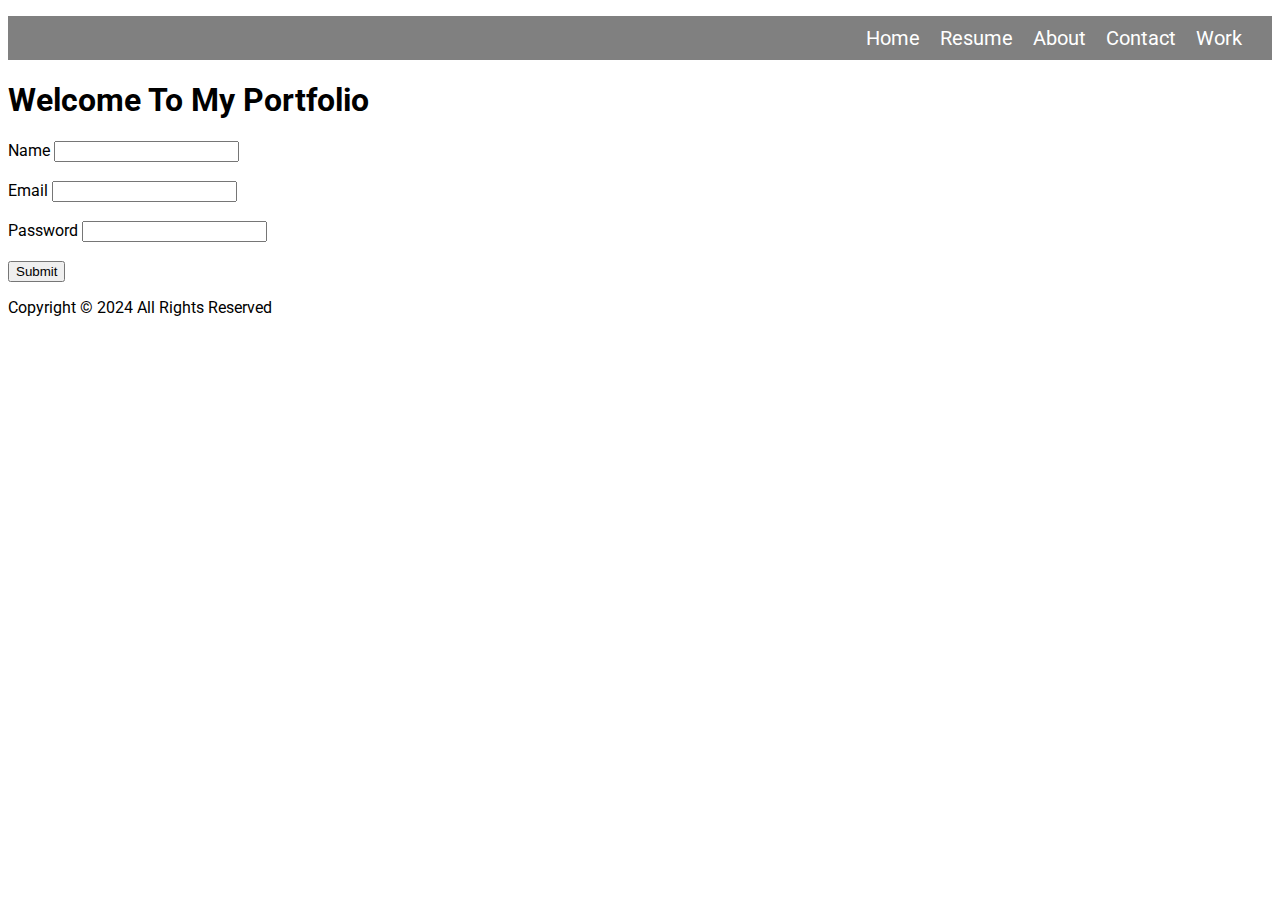
<file: HTML-PROJECT/index.html>
<!DOCTYPE html>
<html lang="en">
<head>
    <meta charset="UTF-8">
    <meta name="viewport" content="width=device-width, initial-scale=1.0">
    <title>GLO</title>
    <link rel="stylesheet" href="style.css">
</head>
<body>
    <header>
        <nav>
            <ul>
                <li><a href="index.html"> Home</a></li>
                <li><a href="resume.html">Resume</a></li>
                <li><a href="about.html">About</a></li>
                <li><a href="contact.html">Contact</a></li>
                <li><a href="work.html">Work</a></li>
            </ul> 
          </nav>  
        <h1>Welcome To My Portfolio</h1>

</header>

<section>
    <form action="#">
 <label>Name</label>
<input type="text"> <br><br>

<label>Email</label>
<input type="email" name="" id=""> <br><br>

<label>Password</label>
<input type="password"><br><br>

<input type="submit">
    </form>
</section>
<footer>
    <p>Copyright &copy; 2024 All Rights Reserved</p>
</footer>

</body>
</html>
</file>
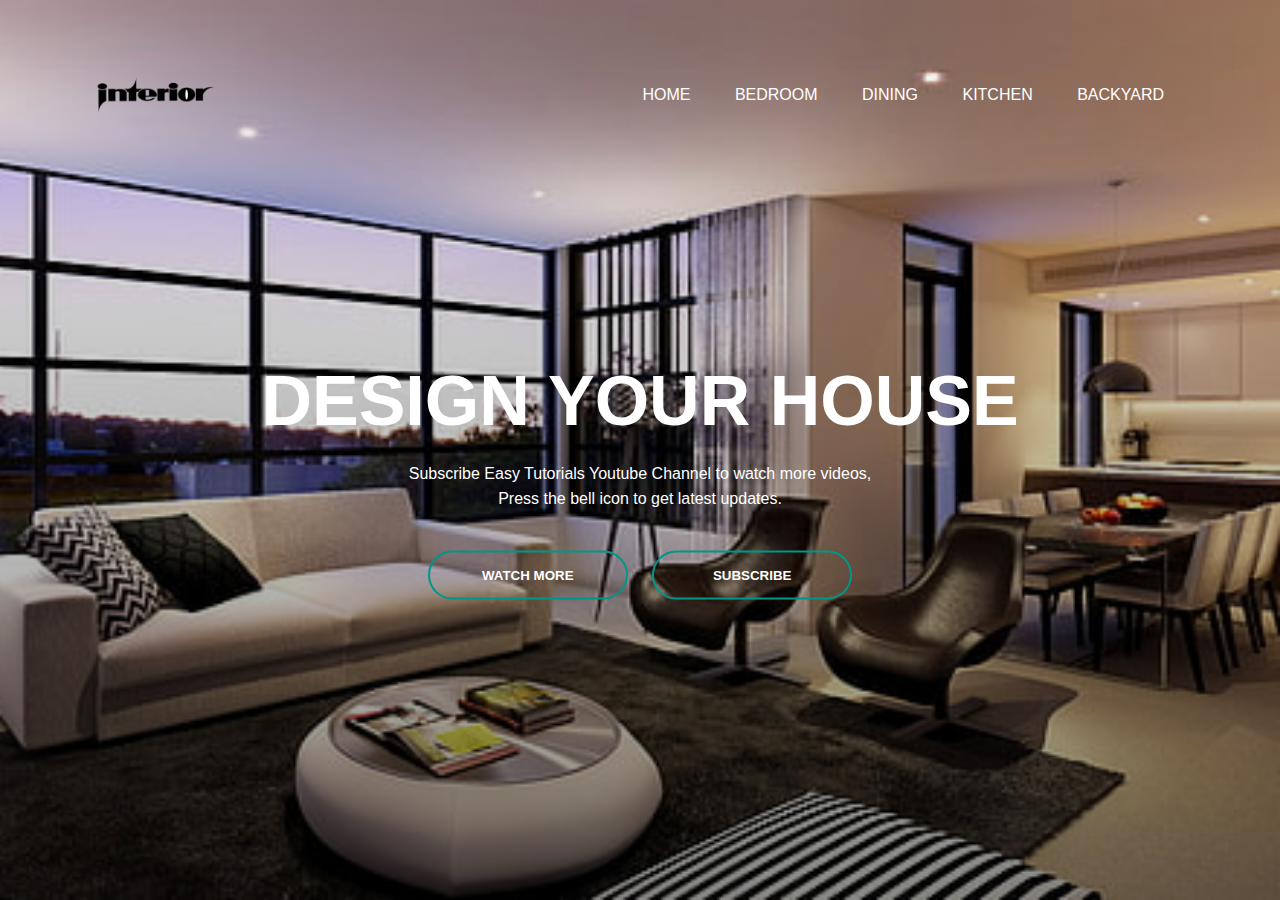
<file: web page/index.html>
<html>
    <head>
        <title>How to make a website - Easy Tutorials</title>
        <link rel="stylesheet" href="style.css">
    </head>
    <body>
        <div class="banner">
            <div class="navbar">
                <img src="interior-logo-png-transparent.png" class="logo">
                <ul>
                    <li><a href="#">Home</a></li>
                    <li><a href="#">Bedroom</a></li>
                    <li><a href="#">Dining</a></li>
                    <li><a href="#">kitchen</a></li>
                    <li><a href="#">Backyard</a></li>
                </ul>
            </div>

            <div class="content">
                <h1>DESIGN YOUR HOUSE</h1>
                <P>Subscribe Easy Tutorials Youtube Channel to watch more videos,<br> Press the bell icon to get latest updates.</P>
                <div>
                    <Button type="button"><span></span>WATCH MORE</Button>
                    <Button type="button"><span></span>SUBSCRIBE</Button>
                </div>

            </div>


        </div>
        
    </body>
</html>
</file>
<file: HTML-PROJECT/style.css>
@import url('https://fonts.googleapis.com/css2?family=Roboto:ital,wght@0,100;0,300;0,400;0,500;0,700;0,900;1,100;1,300;1,400;1,500;1,700;1,900&display=swap');

body{
    font-family: "Roboto", sans-serif;
   
}

nav{
    background-color: gray;
}
ul{
    display: flex;
     padding:10px;
     gap: 20px;
     justify-content: end;
    padding-right: 30px;
}

ul li {
    list-style-type: none;
}

ul li a{
    text-decoration: none;
    color: white;
    font-size: 20px;
    
}
</file>
<file: web page/style.css>
*{
    margin: 0;
    padding: 0;
    font-family: sans-serif;
}
.banner{
    width: 100%;
    height: 100vh;
    background-image:linear-gradient(rgba(0, 0, 0, 0),rgba(0, 0, 0, 0.459)),url(picture-modern-living-room-interior-design-wallpaper-thumb.jpg);
    background-size: cover;
    background-position: center;
}
.navbar{
    width: 85%;
    margin: auto;
    padding: 35px 0;
    display: flex;
    align-items: center;
    justify-content: space-between;
}
.logo{
    width: 120px;
    cursor: pointer;
}
.navbar ul li{
    list-style:none;
    display: inline-block;
    margin: 0 20px;
    position: relative;
}
.navbar ul li a{
    text-decoration: none;
    color: white;
    text-transform: uppercase;
}
.navbar ul li::after{
    content:'';
    height: 3px;
    width:0;
    background: #009688;
    position: absolute;
    left: 0;
    bottom: -10px;
    transition: 0.5s;

}
.navbar ul li:hover::after{
    width: 100%;
}
.content{
    width: 100%;
    position: absolute;
    top: 50%;
    transform: translateY(-50%);
    text-align: center;
    color: #fff;
    
}
.content h1{
    font-size: 70px;
    margin-top: 80px;
}
.content p{
    margin: 20px auto;
    font-weight: 100;
    line-height: 25px;

}
button{
    width: 200px;
    padding: 15px 0;
    text-align: center;
    margin: 20px 10px;
    border-radius: 25px;
    font-weight: bold;
    border: 2px solid #009688;
    background: transparent;
    color: #fff;
    cursor: pointer;
    position: relative;
    overflow: hidden;
}
span{
    background: #009688;
    height: 100%;
    width: 0;
    border-radius: 25px;
    position: absolute;
    left: 0;
    bottom: 0;
    z-index: -1;
    transition: 0.5s;

}
button:hover span{
    width: 100%;
}
button:hover{
    border: none;
}
</file>
